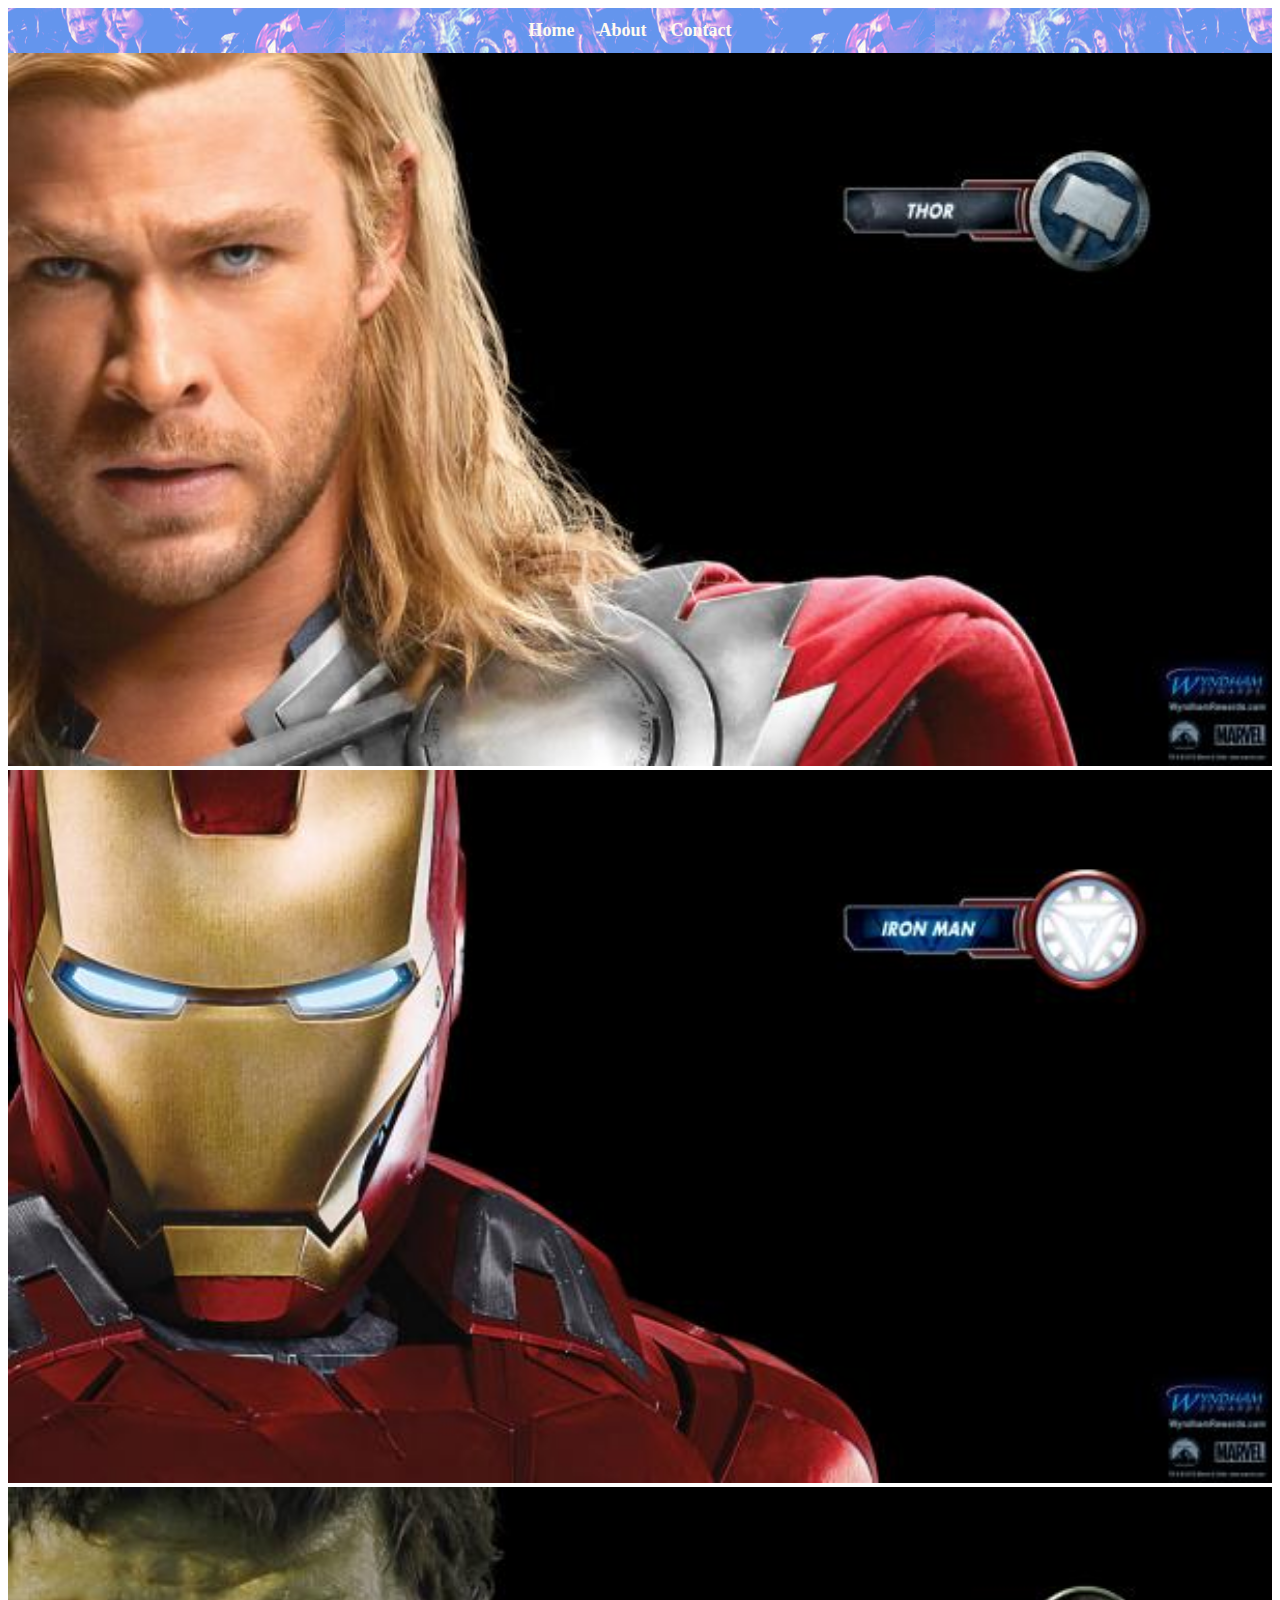
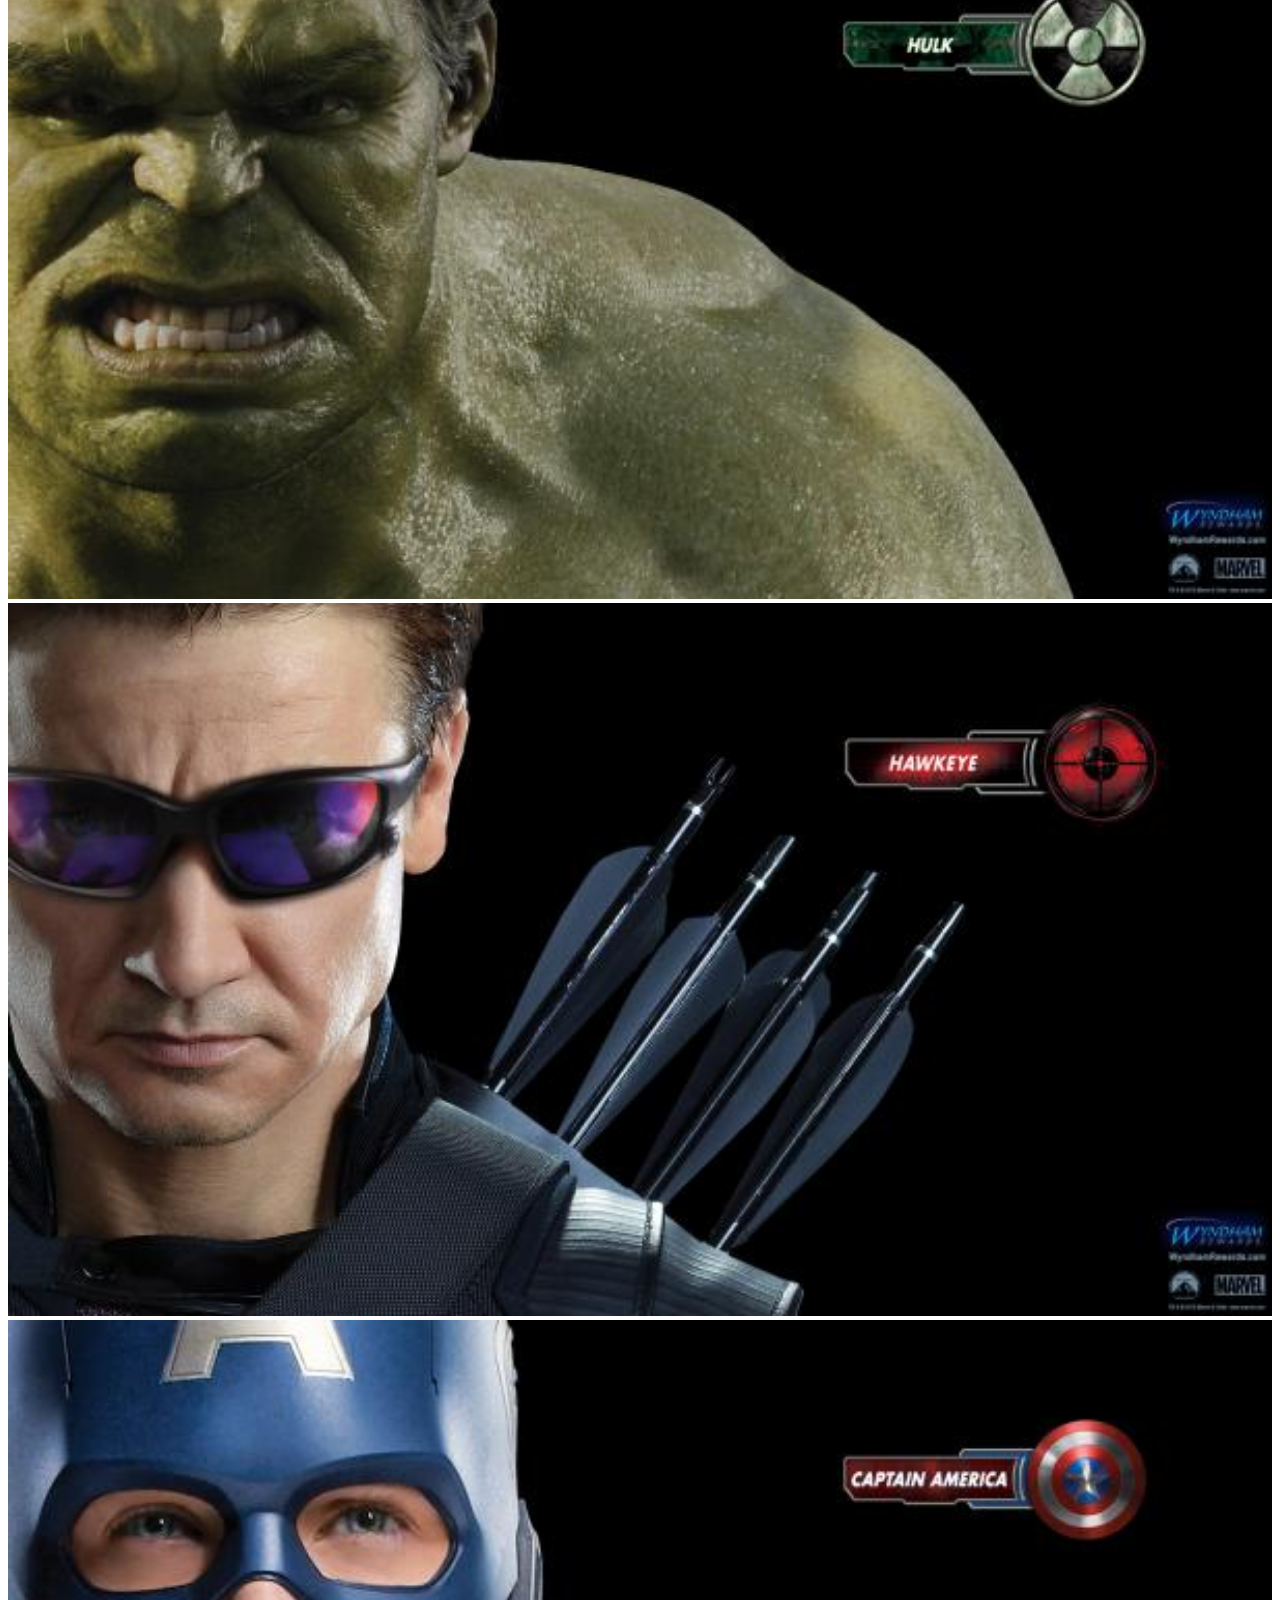
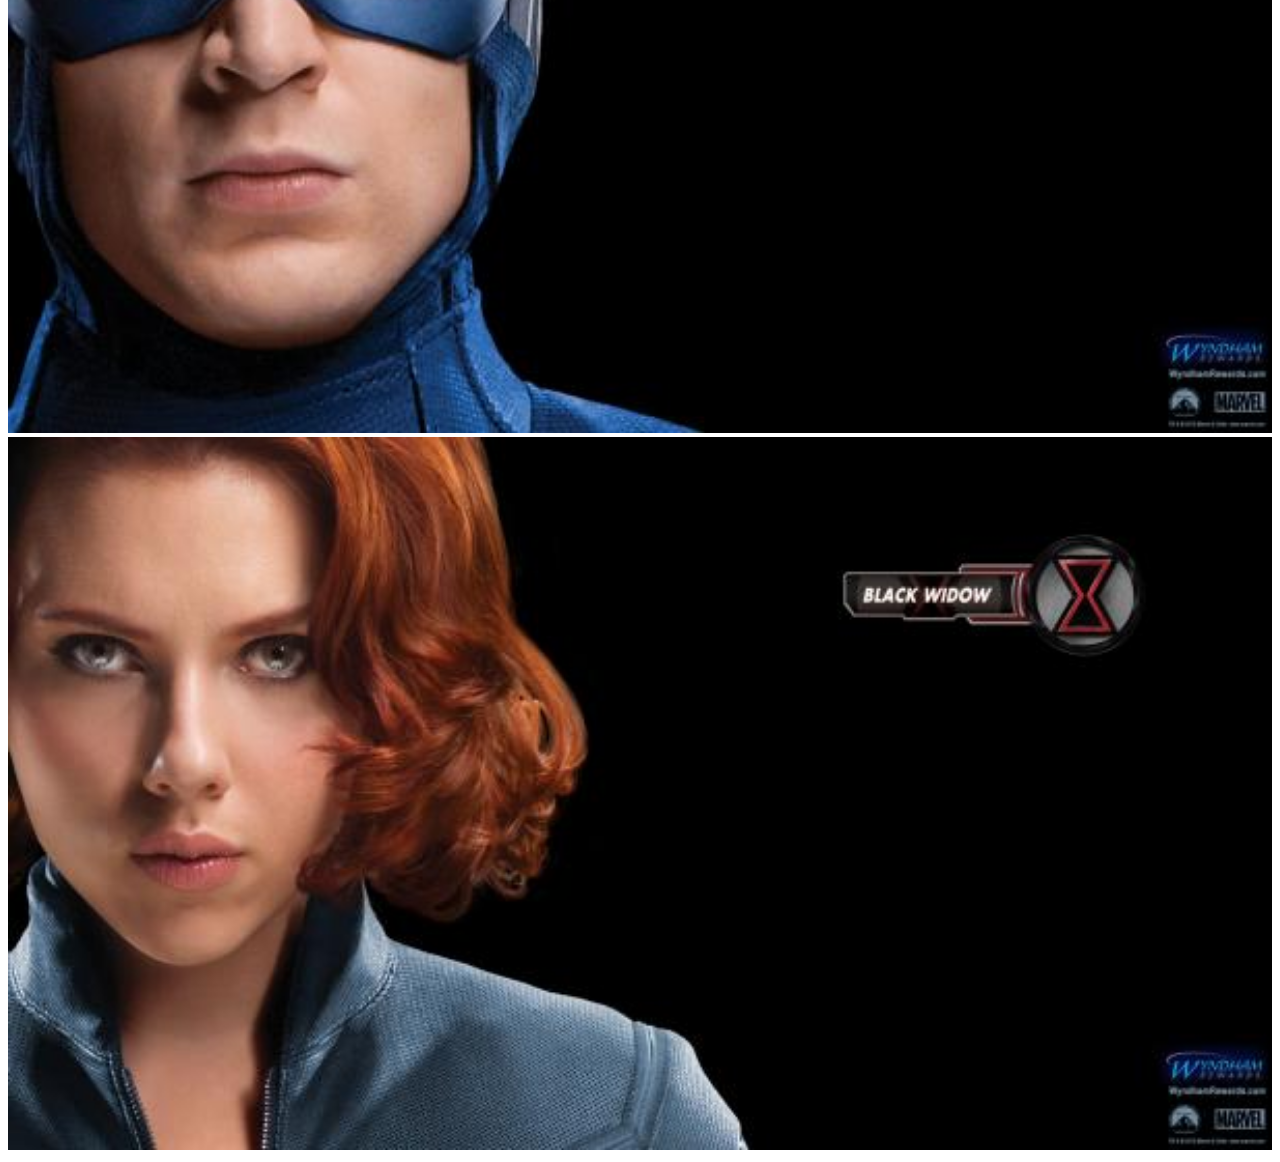
<file: index.html>
<!DOCTYPE html>
<html>
<head>
    <link rel="stylesheet" href="style.css">
    
    </head>
    <body>
        <div id="menu">
        <a href="index.html">Home</a>
        <a href="about.html">About</a>
        <a href="contact.html">Contact</a>
        
        </div>
        <div class="gallery">
           <a href="avenger-01.html"> <img src="images/avengers_01.jpg"/></a>
           <a href="avenger-02.html"> <img src="images/avengers_02.jpg"/></a> 
           <a href="avenger-03.html"> <img src="images/avengers_03.jpg"/></a>
           <a href="avenger-04.html"> <img src="images/avengers_04.jpg"/></a>
           <a href="avenger-05.html"> <img src="images/avengers_05.jpg"/></a>
           <a href="avenger-06.html"> <img src="images/avengers_06.jpg"/></a>
    
        
        </div>
    
    
    
    </body>
</html>
</file>
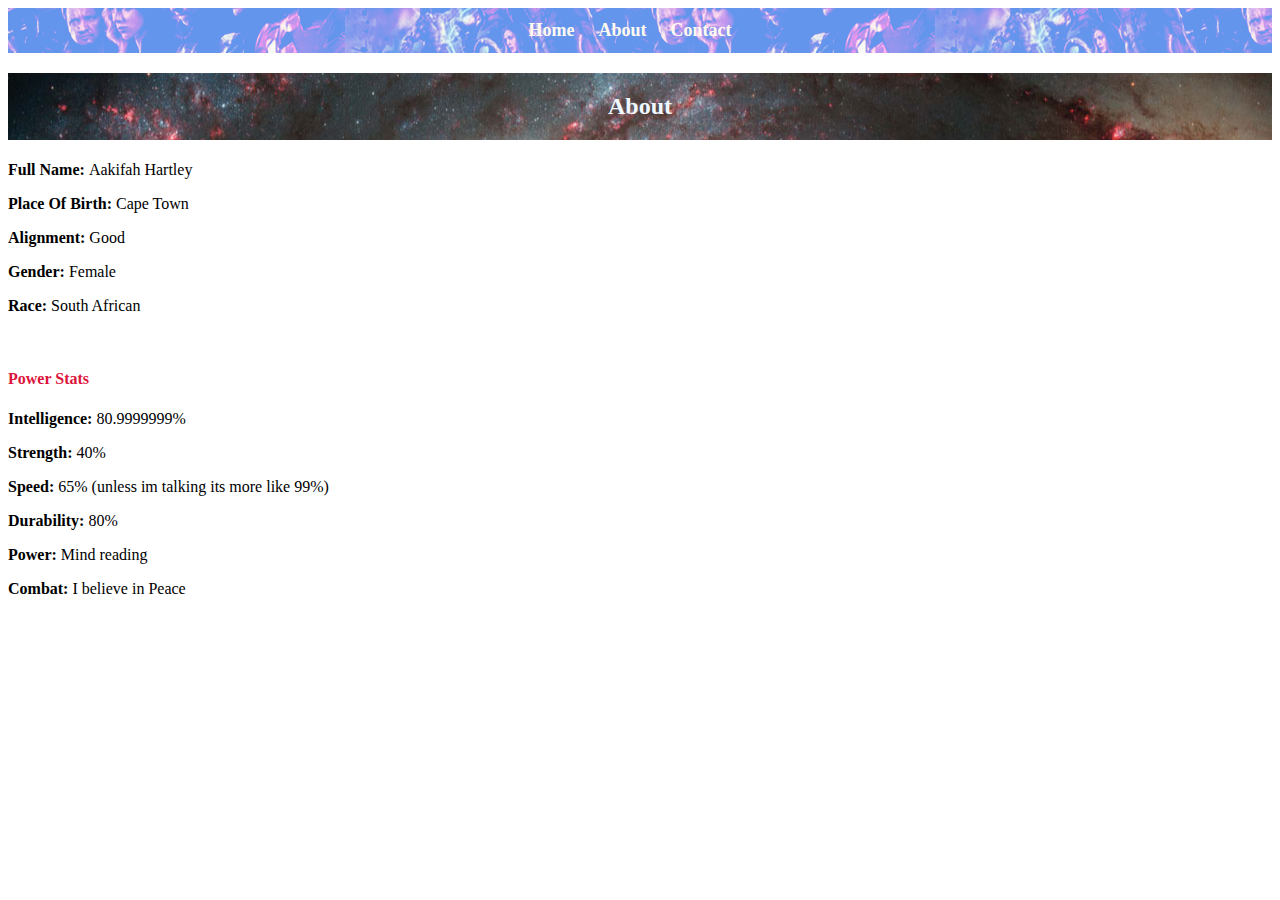
<file: about.html>
<!DOCTYPE html>
<html>
    <head>
        <link rel="stylesheet" href="style.css">
    </head>
    <body>
        <div id="menu">
            <a href="index.html">Home</a>
            <a href="about.html">About</a>
            <a href="contact.html">Contact</a>
        </div>
        <h2>About</h2>
        <h4></h4>
               <p><b>Full Name: </b> Aakifah Hartley</p>
               <p><b>Place Of Birth: </b> Cape Town</p>
               <p><b>Alignment: </b> Good</p>
               <p><b>Gender: </b>Female</p>
               <p><b>Race: </b> South African</p>
              <br/>

              <h4>Power Stats</h4>
              <p><b>Intelligence: </b>80.9999999%</p>
              <p><b>Strength: </b> 40% </p>
              <p><b>Speed: </b>65% (unless im talking its more like 99%)</p>
              <p><b>Durability: </b> 80%</p>
              <p><b>Power: </b> Mind reading</p>
              <p><b>Combat: </b> I believe in Peace</p> 
            <br>
    
        <p></p> 
    </body>
</html>
</file>
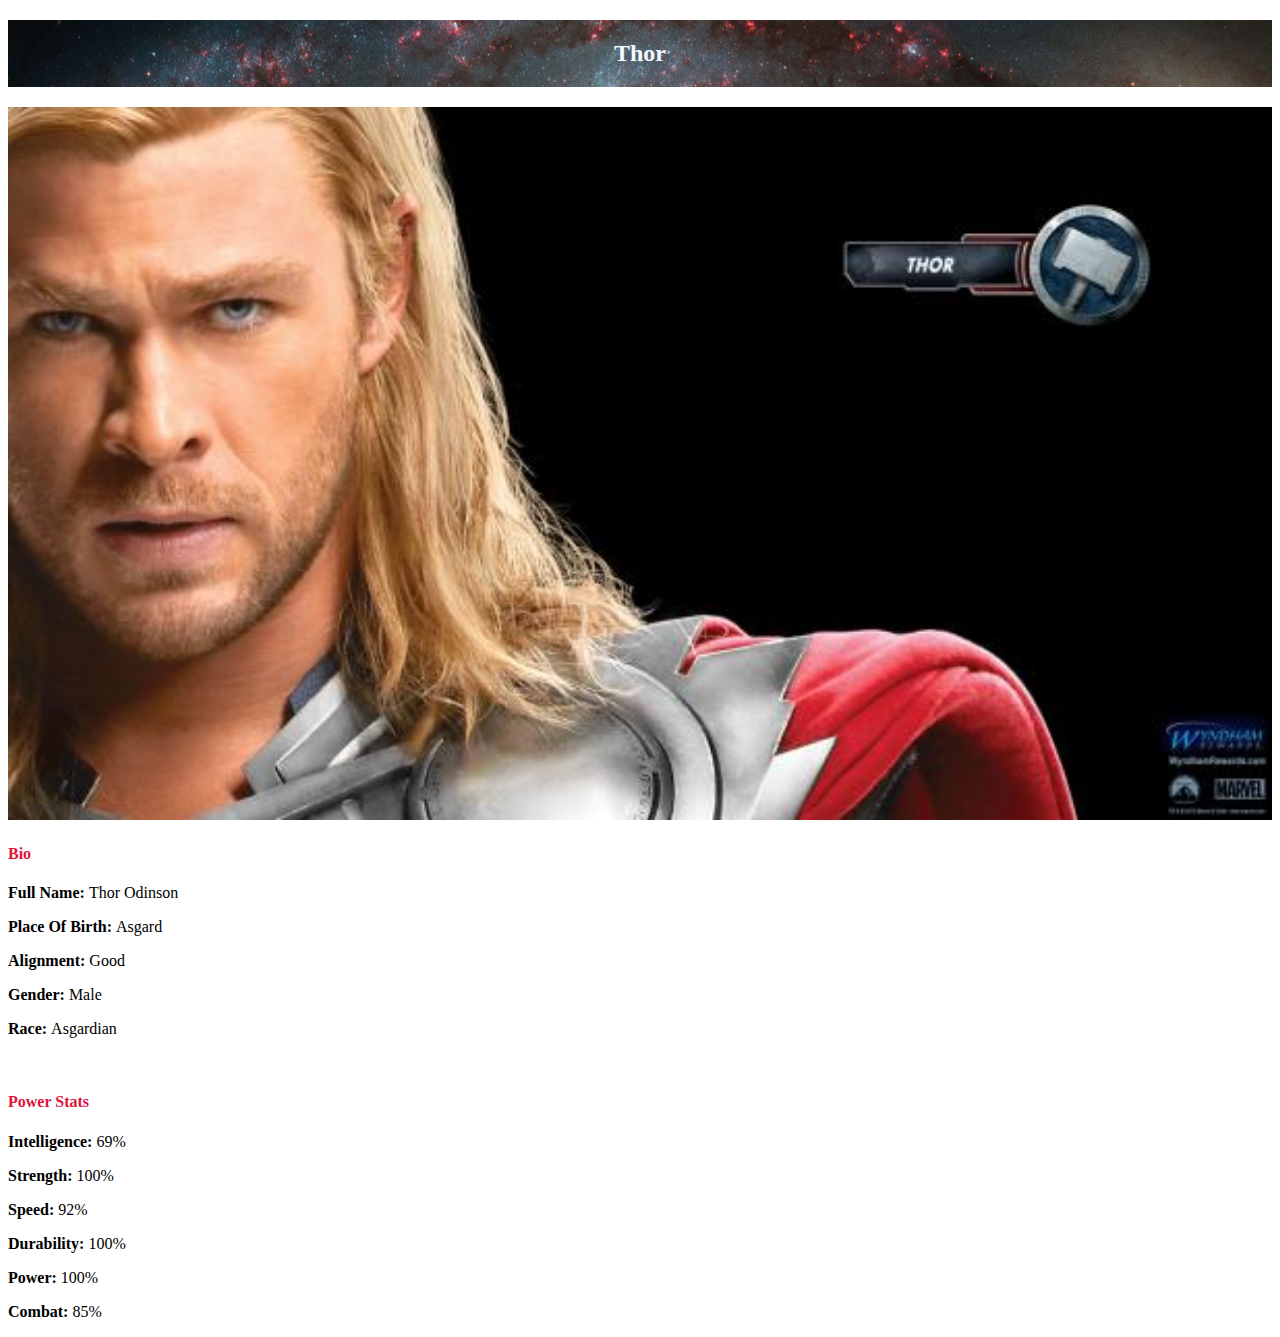
<file: avenger-01.html>
<!DOCTYPE html>
<html>
<head>
    <link rel="stylesheet" href="style.css">
    
    </head>
    <body>
       

    
     <h2>Thor</h2>
          <div class="gallery">
              <a href="index.html">  <img src="images/avengers_01.jpg"></a>
             
          </div>
             <h4>Bio</h4>
               <p><b>Full Name: </b> Thor Odinson</p>
               <p><b>Place Of Birth: </b> Asgard</p>
               <p><b>Alignment: </b> Good</p>
               <p><b>Gender: </b> Male</p>
               <p><b>Race: </b> Asgardian</p>
              <br/>

              <h4>Power Stats</h4>
              <p><b>Intelligence: </b> 69%</p>
              <p><b>Strength: </b> 100%</p>
              <p><b>Speed: </b> 92%</p>
              <p><b>Durability: </b> 100%</p>
              <p><b>Power: </b> 100%</p>
              <p><b>Combat: </b> 85%</p> 
    
    </body>
</html>
</file>
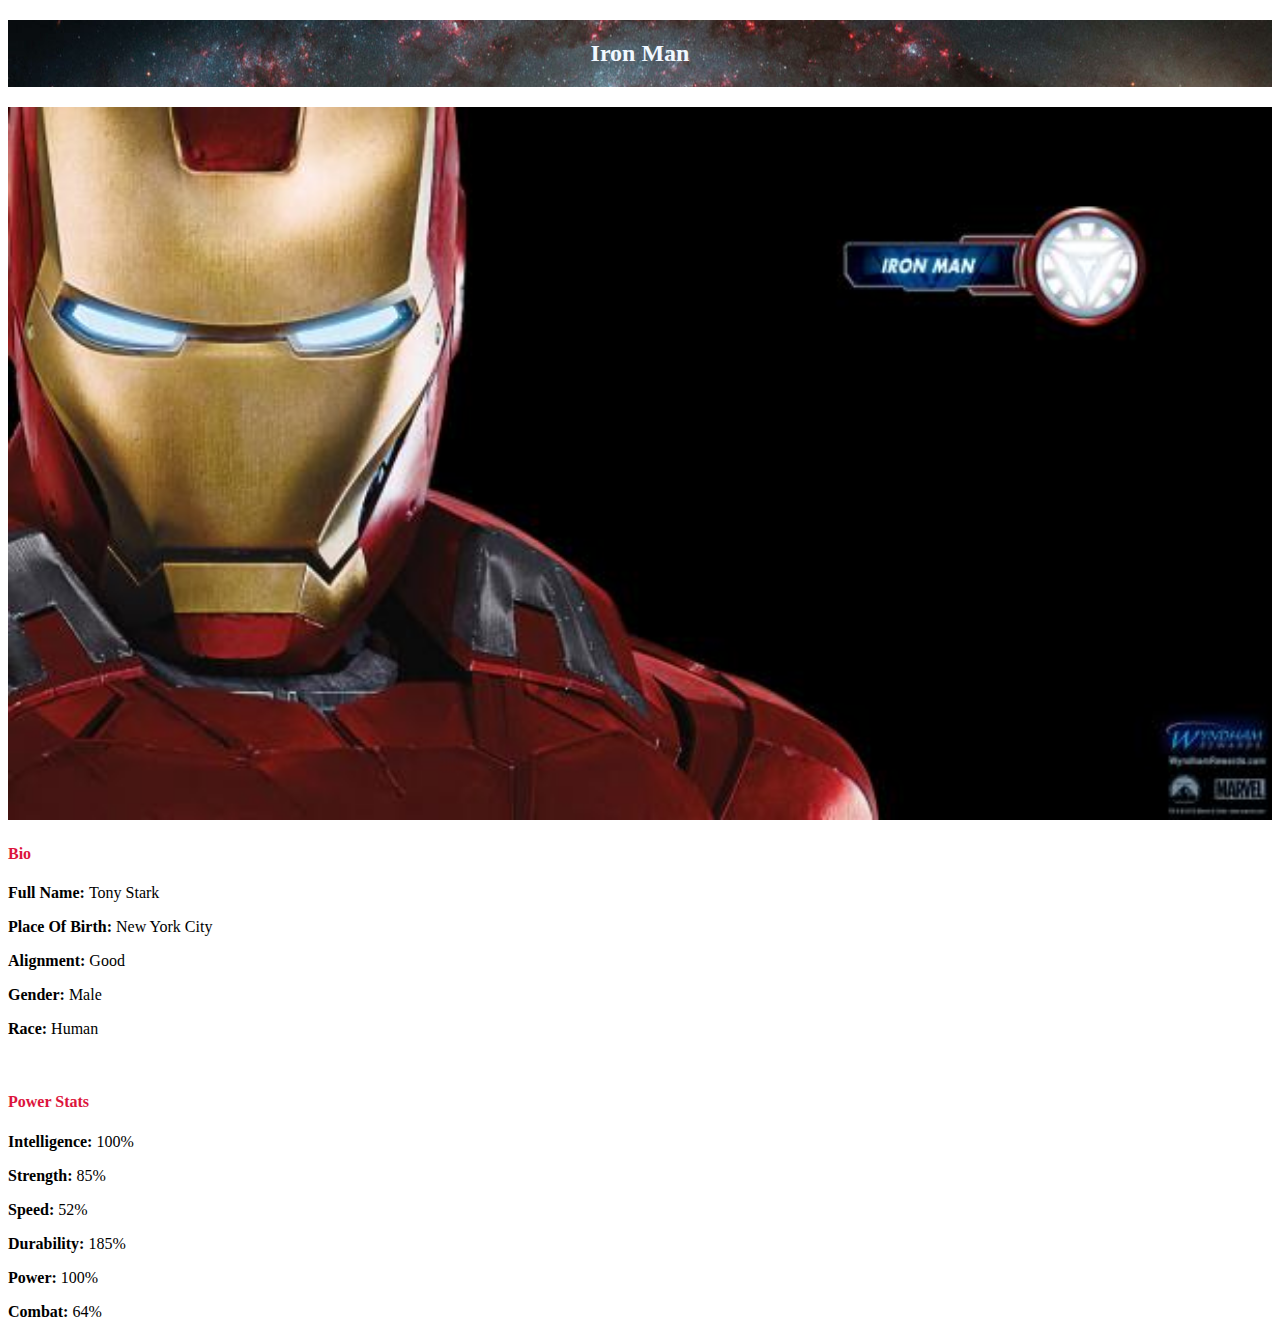
<file: avenger-02.html>
<!DOCTYPE html>
<html>
<head>
    <link rel="stylesheet" href="style.css">
    <h2>Iron Man</h2>
    </head>
<body>
          <div class="gallery">
              <a href="index.html"> <img src="images/avengers_02.jpg"></a>
          </div>
    
             <h4>Bio</h4>
               <p><b>Full Name: </b> Tony Stark</p>
               <p><b>Place Of Birth: </b> New York City</p>
               <p><b>Alignment: </b> Good</p>
               <p><b>Gender: </b> Male</p>
               <p><b>Race: </b> Human</p>
              <br/>

              <h4>Power Stats</h4>
              <p><b>Intelligence: </b> 100%</p>
              <p><b>Strength: </b> 85%</p>
              <p><b>Speed: </b> 52%</p>
              <p><b>Durability: </b> 185%</p>
              <p><b>Power: </b> 100%</p>
              <p><b>Combat: </b> 64%</p> 
    
    </body>
</html>
</file>
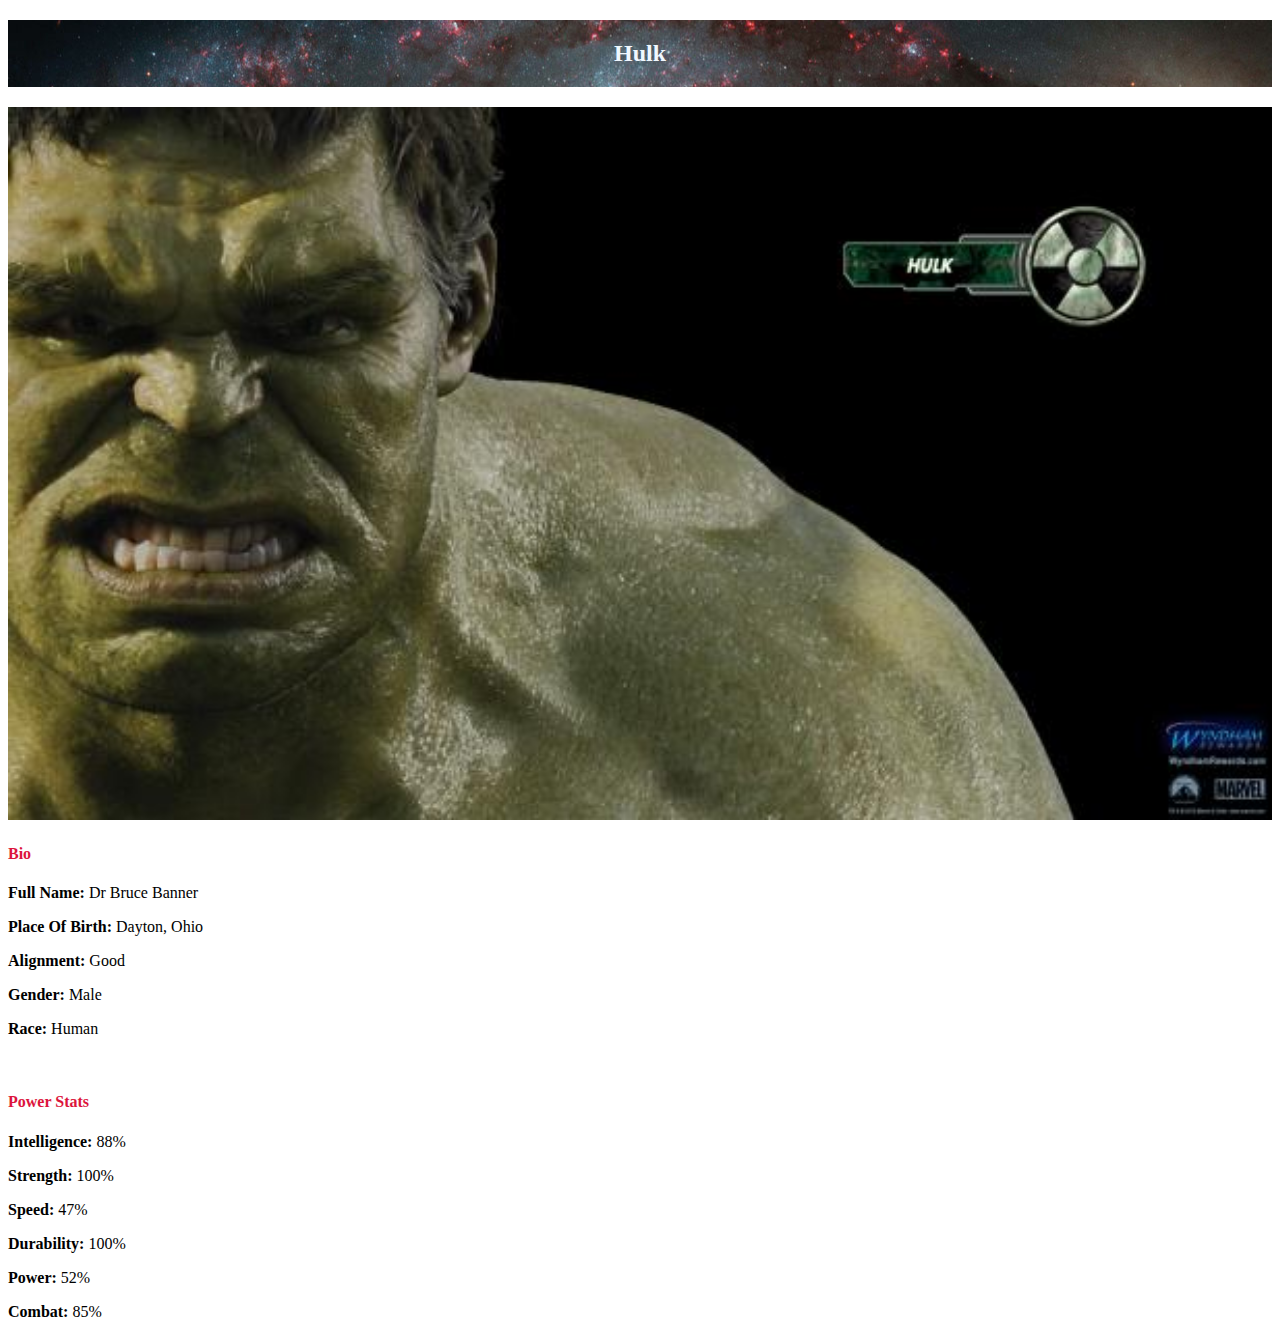
<file: avenger-03.html>
<!DOCTYPE html>
<html>
<head>
    <link rel="stylesheet" href="style.css">
    <h2>Hulk</h2>
    </head>
<body>
          <div class="gallery">
              <a href="index.html"> <img src="images/avengers_03.jpg"></a>
          </div>
    
             <h4>Bio</h4>
               <p><b>Full Name: </b>Dr Bruce Banner</p>
               <p><b>Place Of Birth: </b> Dayton, Ohio</p>
               <p><b>Alignment: </b> Good</p>
               <p><b>Gender: </b> Male</p>
               <p><b>Race: </b> Human</p>
              <br/>

              <h4>Power Stats</h4>
              <p><b>Intelligence:   </b> 88%</p>
              <p><b>Strength:       </b>100%</p>
              <p><b>Speed:          </b>47%</p>
              <p><b>Durability:     </b>100%</p>
              <p><b>Power:          </b>52%</p>
              <p><b>Combat:         </b>85%</p> 
    
    </body>
</html>
</file>
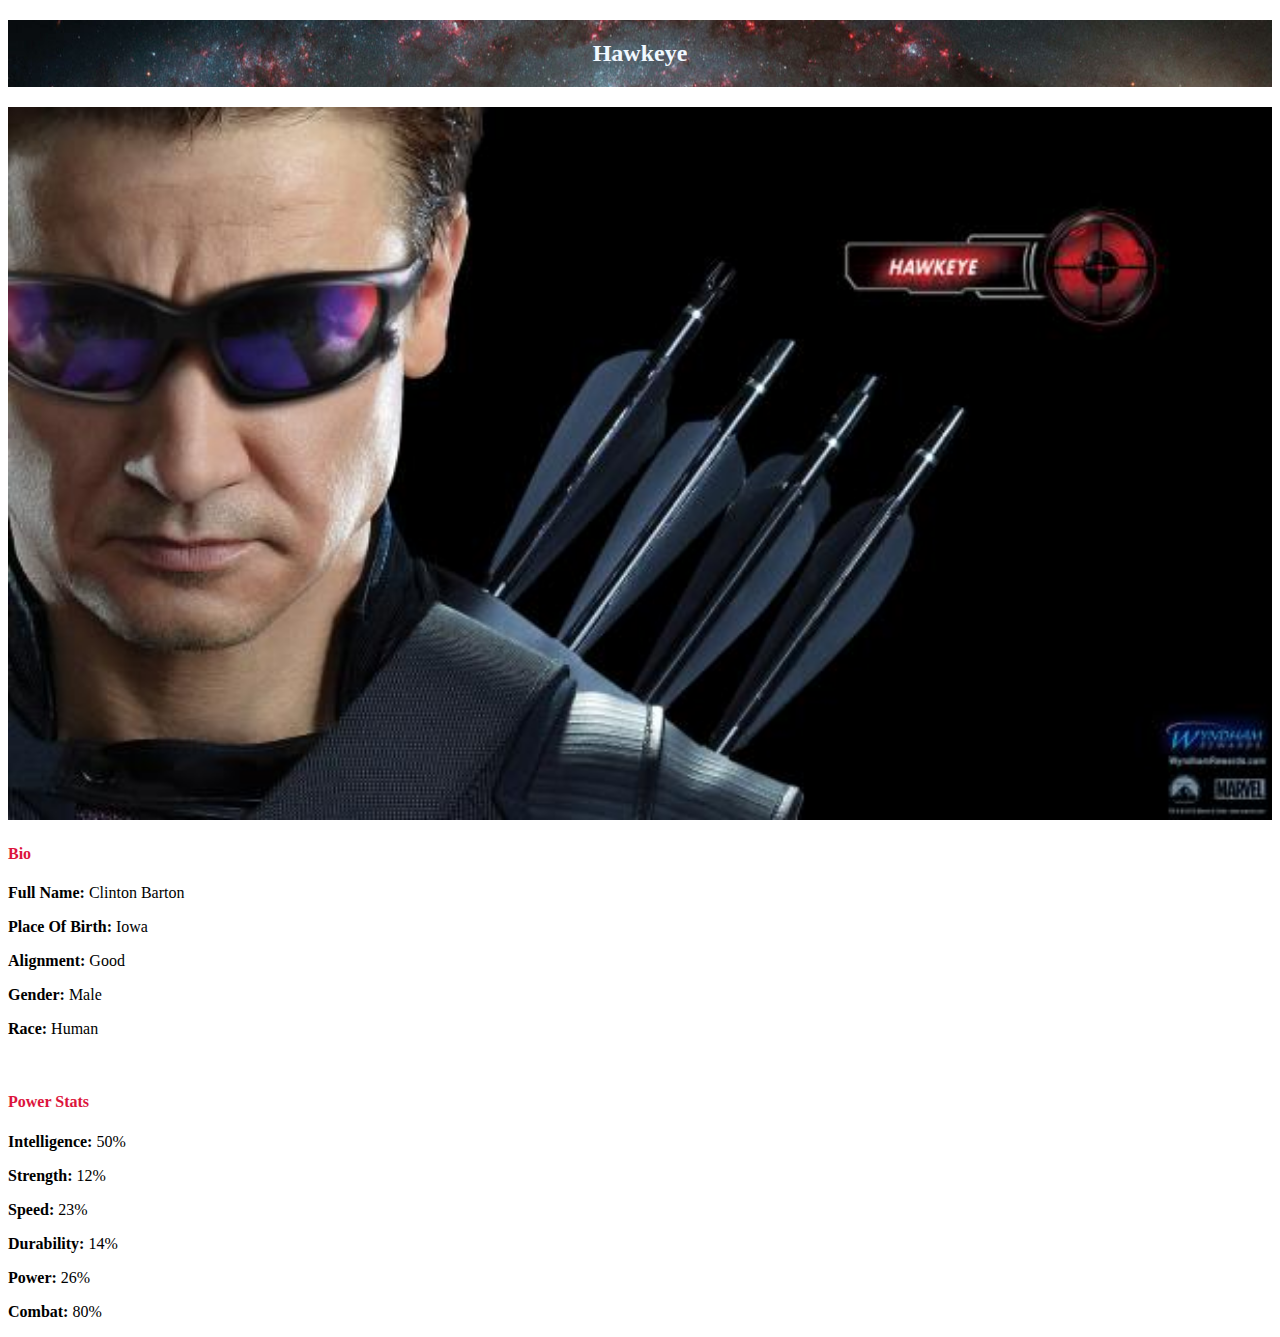
<file: avenger-04.html>
<!DOCTYPE html>
<html>
<head>
    <link rel="stylesheet" href="style.css">
    <h2>Hawkeye</h2>
    </head>
<body>
          <div class="gallery">
              <a href="index.html"> <img src="images/avengers_04.jpg"></a>
          </div>
    
             <h4>Bio</h4>
               <p><b>Full Name: </b>Clinton Barton</p>
               <p><b>Place Of Birth: </b>Iowa</p>
               <p><b>Alignment: </b> Good</p>
               <p><b>Gender: </b> Male</p>
               <p><b>Race: </b> Human</p>
              <br/>

              <h4>Power Stats</h4>
              <p><b>Intelligence:   </b> 50%</p>
              <p><b>Strength:       </b>12%</p>
              <p><b>Speed:          </b>23%</p>
              <p><b>Durability:     </b>14%</p>
              <p><b>Power:          </b>26%</p>
              <p><b>Combat:         </b>80%</p> 
    
    </body>
</html>
</file>
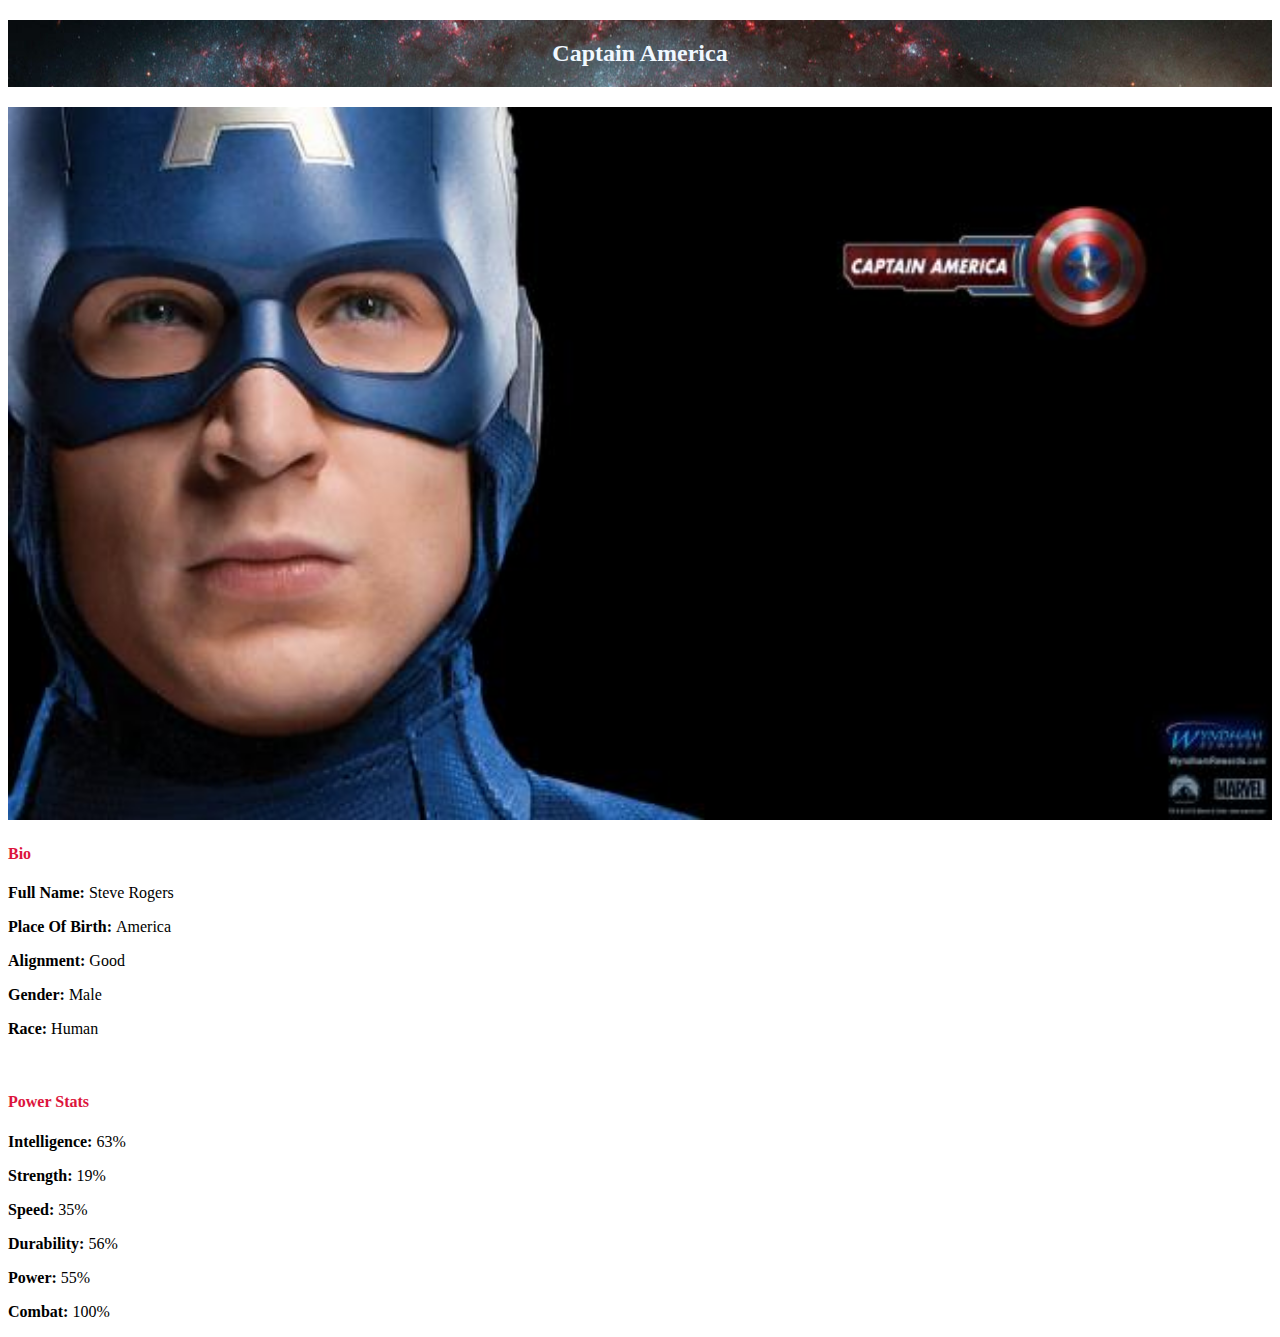
<file: avenger-05.html>
<!DOCTYPE html>
<html>
<head>
    <link rel="stylesheet" href="style.css">
    <h2>Captain America</h2>
    </head>
<body>
          <div class="gallery">
              <a href="index.html"> <img src="images/avengers_05.jpg"></a>
          </div>
    
             <h4>Bio</h4>
               <p><b>Full Name: </b>Steve Rogers</p>
               <p><b>Place Of Birth: </b>America</p>
               <p><b>Alignment: </b> Good</p>
               <p><b>Gender: </b> Male</p>
               <p><b>Race: </b> Human</p>
              <br/>

              <h4>Power Stats</h4>
              <p><b>Intelligence:   </b> 63%</p>
              <p><b>Strength:       </b>19%</p>
              <p><b>Speed:          </b>35%</p>
              <p><b>Durability:     </b>56%</p>
              <p><b>Power:          </b>55%</p>
              <p><b>Combat:         </b>100%</p> 
    
    </body>
</html>
</file>
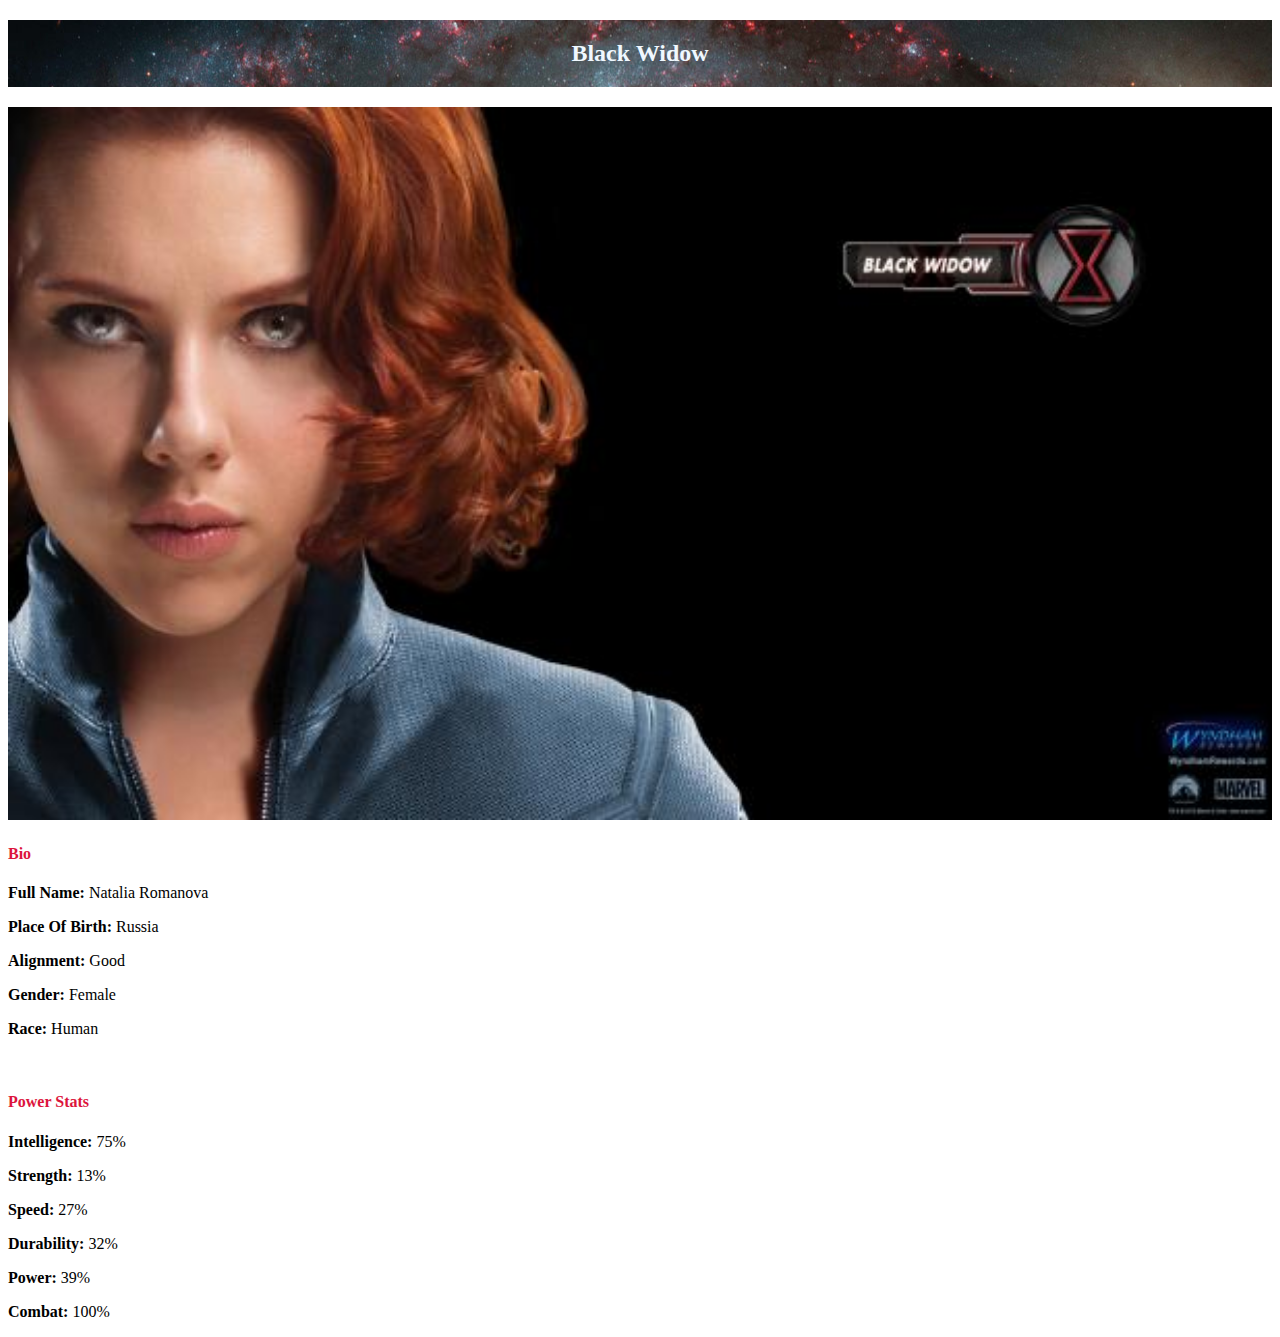
<file: avenger-06.html>
<!DOCTYPE html>
<html>
<head>
    <link rel="stylesheet" href="style.css">
    <h2>Black Widow</h2>
    </head>
<body>
          <div class="gallery">
              <a href="index.html"> <img src="images/avengers_06.jpg"></a>
          </div>
    
             <h4>Bio</h4>
               <p><b>Full Name: </b> Natalia Romanova</p>
               <p><b>Place Of Birth: </b>Russia</p>
               <p><b>Alignment: </b> Good</p>
               <p><b>Gender: </b>Female</p>
               <p><b>Race: </b> Human</p>
              <br/>

              <h4>Power Stats</h4>
              <p><b>Intelligence:   </b> 75%</p>
              <p><b>Strength:       </b>13%</p>
              <p><b>Speed:          </b>27%</p>
              <p><b>Durability:     </b>32%</p>
              <p><b>Power:          </b>39%</p>
              <p><b>Combat:         </b>100%</p> 
    
    </body>
</html>
</file>
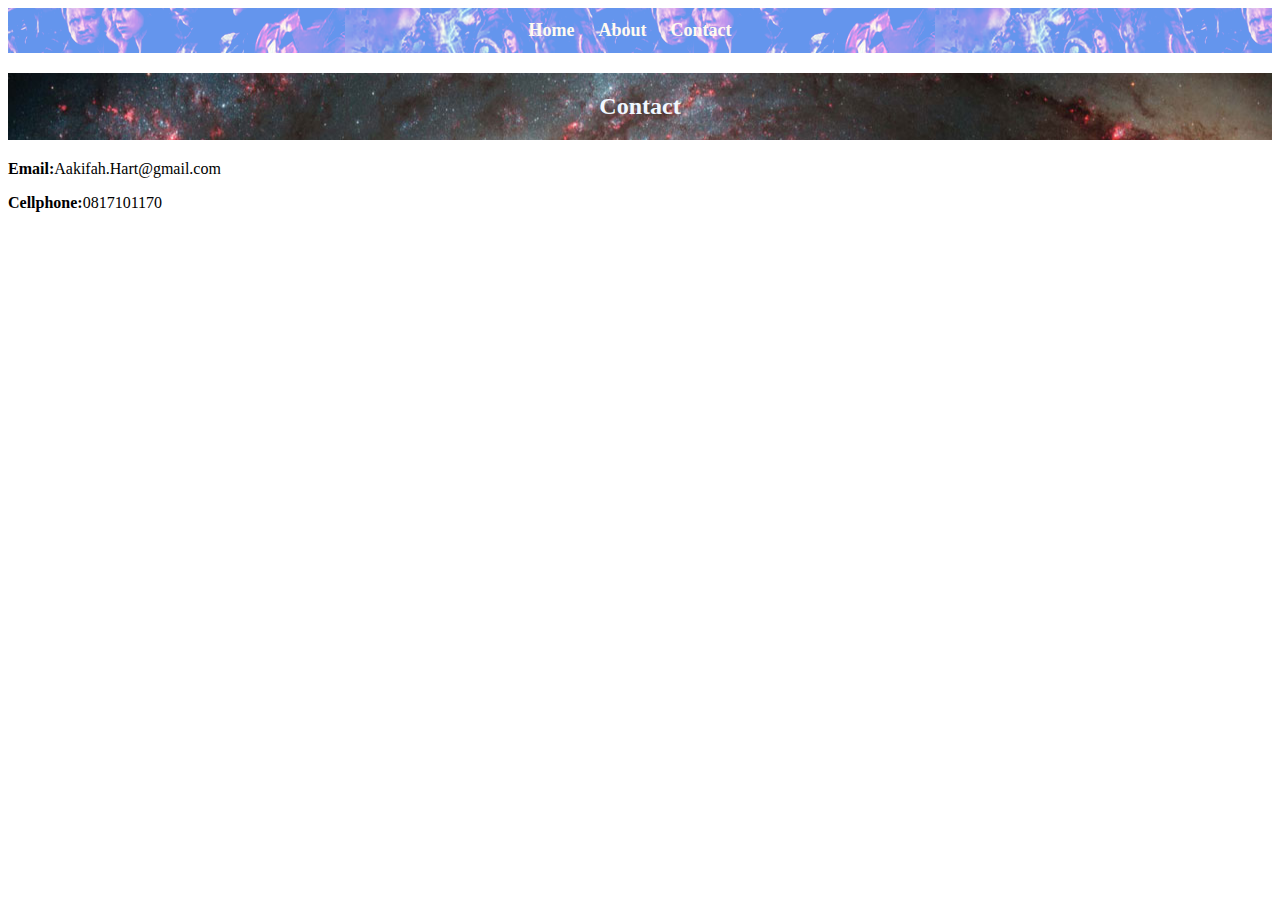
<file: contact.html>
<!DOCTYPE html>
<html>
    <head>
        <link rel="stylesheet" href="style.css">
    </head>
    <body>
        <div id="menu">
            <a href="index.html">Home</a>
            <a href="about.html">About</a>
            <a href="contact.html">Contact</a>
        
        </div>
        <h2>Contact</h2>
        <p><b>Email:</b>Aakifah.Hart@gmail.com</p>
        <p><b>Cellphone:</b>0817101170</p>
        <p></p> 
    </body>
</file>
<file: style.css>
.gallery img {
    width:100%;
}
h4{
    font-family: fantasy; color:crimson;
}
#menu{
    Width=100%;
    Height=40px;
    background-color:cornflowerblue;
    padding-top: 12px;
    padding-bottom: 12px;
}
#menu a{color:floralwhite;
    font-family:"Lucida Sans Unicode";
    font-size: 18px;
    text-decoration: none;
    font-weight: 800;
        
    padding-left: :20px;
    padding-right: 20px;
    
}
#menu a:hover{
    color:#5077bd;

}
h2{font-family:"Lucida Sans Unicode";
    background-image:url(images/Galaxy.jpg);
    font-size-adjust: auto;
    color: aliceblue;
}

#menu{background-image:url(images/Avengers.jpg) ;
 background-repeat:repeat-X;
  background-blend-mode:lighten;
  background-position: center;
  text-align: center;
    
    
}
h2{
  background-color:darkgoldenrod;
    background-repeat: no-repeat;
  background-attachment: fixed;
  background-position: center;
  text-align: center;
  padding: 20px;
}
</file>
